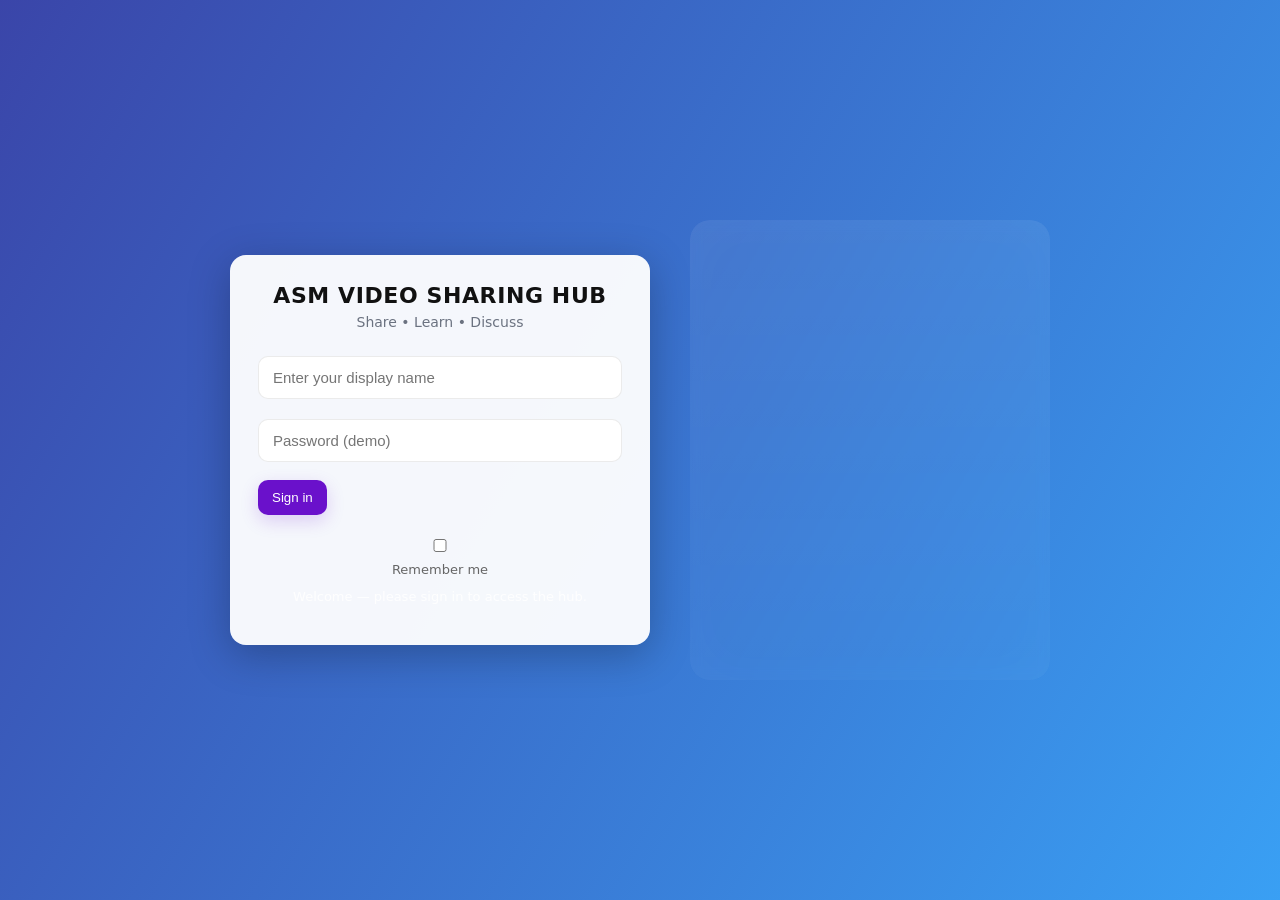
<file: index.html>
<!DOCTYPE html>
<html lang="en">
<head>
  <meta charset="utf-8" />
  <meta name="viewport" content="width=device-width,initial-scale=1" />
  <title>ASM VIDEO SHARING HUB</title>
  <link rel="stylesheet" href="style.css" />
</head>
<body>
  <!-- =========================
       LOGIN / SPLASH SCREEN
       (shown when not logged in)
       ========================= -->
  <div id="login-screen" class="login-screen">
    <div class="login-card">
      <h1 class="brand">ASM VIDEO SHARING HUB</h1>
      <p class="subtitle">Share • Learn • Discuss</p>

      <form id="loginForm" class="login-form" autocomplete="off">
        <input id="loginName" type="text" placeholder="Enter your display name" required />
        <input id="loginPass" type="password" placeholder="Password (demo)" required />
        <div class="login-actions">
          <button type="submit" class="btn primary">Sign in</button>
        </div>

        <div class="login-meta">
          <label class="small"><input id="rememberChk" type="checkbox" /> Remember me</label>
        </div>
      </form>

      <p class="login-foot">Welcome — please sign in to access the hub.</p>
    </div>

    <div class="login-decor">
      <!-- decorative area: subtle gradient + illustration placeholder -->
    </div>
  </div>

  <!-- =========================
       MAIN SITE
       (hidden until logged in)
       ========================= -->
  <div id="app" class="app hidden">
    <!-- Header -->
    <header class="topbar">
      <div class="left">
        <button id="hamburger" class="hamburger" aria-label="Open menu">☰</button>
        <h2 class="site-title">ASM VIDEO SHARING HUB</h2>
      </div>

      <div class="right">
        <div class="welcome">Hello, <span id="userNameDisplay"></span></div>
        <button id="themeToggle" class="icon-btn" title="Toggle theme">🌙</button>
      </div>
    </header>

    <!-- Side menu -->
    <aside id="sideMenu" class="side-menu">
      <nav>
        <button class="side-close" id="sideClose">✕</button>
        <ul>
          <li><button class="menu-btn" data-action="home">Home</button></li>
          <li><button class="menu-btn" data-action="upload">Upload Video</button></li>
          <li><button class="menu-btn" data-action="requests">View Requests</button></li>
          <li><button class="menu-btn" data-action="profile">Profile</button></li>
          <li><button id="logoutBtn" class="danger">Logout</button></li>
        </ul>
      </nav>
    </aside>

    <!-- Main content -->
    <main class="main">
      <!-- Category filter tabs -->
      <section class="filters">
        <button class="filter-btn active" data-cat="all">All</button>
        <button class="filter-btn" data-cat="Educational">Educational</button>
        <button class="filter-btn" data-cat="Personal">Personal</button>
        <button class="filter-btn" data-cat="Sports">Sports</button>
      </section>

      <!-- Video area -->
      <section id="videoArea" class="video-area">
        <!-- Videos are rendered here -->
      </section>

      <!-- Upload panel (hidden by default) -->
      <section id="uploadPanel" class="panel hidden">
        <h3>Upload a video (link)</h3>
        <input id="videoTitle" placeholder="Video title" />
        <input id="videoUrl" placeholder="YouTube or Instagram URL" />
        <div class="categories">
          <label><input type="checkbox" name="cat" value="Educational" /> Educational</label>
          <label><input type="checkbox" name="cat" value="Personal" /> Personal</label>
          <label><input type="checkbox" name="cat" value="Sports" /> Sports</label>
        </div>
        <div class="panel-actions">
          <button id="addVideoBtn" class="btn primary">Add Video</button>
          <button id="cancelUploadBtn" class="btn">Cancel</button>
        </div>
      </section>

      <!-- Requests panel -->
      <section id="requestsPanel" class="panel hidden">
        <h3>Video Requests</h3>
        <form id="requestForm">
          <input id="requestText" placeholder="What video would you like?" />
          <button class="btn" type="submit">Request</button>
        </form>
        <ul id="requestList" class="request-list"></ul>
      </section>

      <!-- Profile panel -->
      <section id="profilePanel" class="panel hidden">
        <h3>Your Profile</h3>
        <p><strong>Name:</strong> <span id="profileName"></span></p>
        <p><strong>Saved videos:</strong> <span id="profileCount">0</span></p>
        <button id="logoutBtn2" class="btn danger">Logout</button>
      </section>
    </main>

    <!-- Floating upload button (mobile-friendly) -->
    <button id="fabUpload" class="fab" title="Upload video">＋</button>

    <!-- Small footer -->
    <footer class="footer">
      <small>© ASM VIDEO SHARING HUB — demo (frontend only)</small>
    </footer>
  </div>

  <!-- Scripts -->
  <script src="script.js"></script>
</body>
</html>
</file>
<file: style.css>
/* =========================
   VARIABLES & BASE
   ========================= */
:root{
  --bg: #f4f7fb;
  --card: #ffffff;
  --muted: #6b7280;
  --accent: linear-gradient(135deg,#6a11cb,#2575fc);
  --accent-solid: #6a11cb;
  --text: #111827;
  --danger: #ef4444;
  --radius: 12px;
  --glass: rgba(255,255,255,0.75);
}

html[data-theme="dark"] {
  --bg: #0b1020;
  --card: #0f1724;
  --muted: #9ca3af;
  --accent-solid: #7c3aed;
  --text: #e6eef8;
  --glass: rgba(255,255,255,0.03);
}

/* Reset */
*{box-sizing:border-box}
body{
  margin:0;
  font-family:Inter,system-ui,Segoe UI,Roboto,Arial;
  background:var(--bg);
  color:var(--text);
  -webkit-font-smoothing:antialiased;
  -moz-osx-font-smoothing:grayscale;
  min-height:100vh;
}

/* =========================
   LOGIN SCREEN
   ========================= */
.login-screen{
  display:flex;
  min-height:100vh;
  align-items:center;
  justify-content:center;
  gap:40px;
  padding:30px;
  background: linear-gradient(120deg, rgba(38, 50, 160, 0.9), rgba(37, 150, 243, 0.9));
  color:#fff;
}

.login-card{
  width:100%;
  max-width:420px;
  background:rgba(255,255,255,0.95);
  color:#111;
  border-radius:16px;
  padding:28px;
  box-shadow:0 10px 40px rgba(0,0,0,0.25);
  text-align:center;
}

.brand{font-size:22px; margin:0 0 6px 0; letter-spacing:0.6px;}
.subtitle{margin:0 0 16px 0; color:var(--muted); font-size:14px}
.login-form input{
  width:100%;
  padding:12px 14px;
  margin:10px 0;
  border-radius:10px;
  border:1px solid rgba(0,0,0,0.08);
  font-size:15px;
}
.login-form input:focus{
  outline:none;
  border-color: rgba(106,17,203,0.9);
  box-shadow:0 6px 18px rgba(106,17,203,0.09);
}
.login-actions{display:flex; gap:10px; margin-top:8px}
.btn{
  background:transparent;
  border:1px solid rgba(0,0,0,0.08);
  padding:10px 14px;
  border-radius:10px;
  cursor:pointer;
}
.btn.primary{
  background:var(--accent-solid);
  color:white;
  border:0;
  box-shadow:0 6px 18px rgba(106,17,203,0.18);
}
.btn.danger{
  background:var(--danger);
  color:#fff;
  border:0;
}
.login-meta{margin-top:14px; color:#666; font-size:13px}
.login-foot{margin-top:12px; font-size:13px; color:#fff; opacity:0.9}

/* decorative side (hidden on small screens) */
.login-decor{
  display:block;
  width:360px;
  height:460px;
  border-radius:20px;
  background: linear-gradient(180deg, rgba(255,255,255,0.06), rgba(255,255,255,0.02));
  box-shadow: inset 0 0 60px rgba(255,255,255,0.03);
  backdrop-filter: blur(6px);
}
@media (max-width:900px){
  .login-decor{display:none}
}

/* =========================
   APP LAYOUT
   ========================= */
.hidden{display:none}

.topbar{
  display:flex;
  justify-content:space-between;
  align-items:center;
  padding:12px 18px;
  background:var(--glass);
  backdrop-filter: blur(6px);
  position:sticky; top:0; z-index:40;
}
.left{display:flex; align-items:center; gap:12px}
.site-title{font-size:16px; margin:0; font-weight:600}
.hamburger{background:transparent; border:0; font-size:20px; cursor:pointer}
.right{display:flex; align-items:center; gap:12px}
.welcome{font-size:14px}

/* side menu */
.side-menu{
  position:fixed;
  left:-280px;
  top:0;
  height:100%;
  width:260px;
  background:var(--card);
  color:var(--text);
  box-shadow: 10px 0 40px rgba(0,0,0,0.16);
  padding:18px;
  transition:left .28s ease;
  z-index:60;
}
.side-menu.open{left:0}
.side-menu nav ul{list-style:none; padding:0; margin:30px 0 0 0}
.side-menu nav li{margin:8px 0}
.side-menu .menu-btn{
  width:100%;
  background:transparent;
  padding:10px 12px;
  border-radius:10px;
  text-align:left;
  border:0;
  cursor:pointer;
  text-decoration:none;
}
.side-menu .menu-btn:hover{background:var(--accent-solid); color:white}

/* close btn */
.side-close{background:transparent;border:0; font-size:16px; float:right; cursor:pointer}

/* main content */
.main{
  padding:20px;
  max-width:1100px;
  margin:12px auto 80px;
}

/* filters */
.filters{display:flex; gap:10px; flex-wrap:wrap; margin-bottom:18px}
.filter-btn{
  padding:8px 12px;
  border-radius:999px;
  background:transparent;
  border:1px solid rgba(0,0,0,0.06);
  cursor:pointer;
}
.filter-btn.active{background:linear-gradient(90deg,#7c3aed,#2563eb); color:#fff; border:0}

/* video grid */
.video-area{
  display:grid;
  grid-template-columns:repeat(auto-fit,minmax(300px,1fr));
  gap:18px;
}

/* video card */
.video-card{
  background:var(--card);
  border-radius:12px;
  padding:12px;
  box-shadow: 0 8px 24px rgba(2,6,23,0.04);
  display:flex;
  flex-direction:column;
  gap:8px;
}
.video-card .meta{display:flex; justify-content:space-between; align-items:center; gap:8px}
.video-card h4{margin:0; font-size:15px}
.video-card p.small{margin:0; font-size:13px; color:var(--muted)}

/* responsive iframe */
.video-frame{
  width:100%;
  aspect-ratio:16/9;
  border-radius:8px;
  overflow:hidden;
}

/* comments */
.comments{margin-top:8px; display:flex; flex-direction:column; gap:8px}
.comment-list{list-style:none; padding:0; margin:0; display:flex; flex-direction:column; gap:6px}
.comment{background:rgba(0,0,0,0.04); padding:8px; border-radius:8px; font-size:14px}
.comment .meta{font-size:12px; color:var(--muted)}

/* comment input row */
.comment-row{display:flex; gap:8px; margin-top:6px}
.comment-row input{flex:1; padding:8px; border-radius:10px; border:1px solid rgba(0,0,0,0.06)}
.comment-row button{padding:8px 10px; border-radius:10px; border:0; cursor:pointer; background:var(--accent-solid); color:#fff}

/* panels (upload, requests, profile) */
.panel{background:var(--card); padding:14px; border-radius:12px; box-shadow:0 8px 24px rgba(0,0,0,0.04); margin-top:18px}
.panel input{width:100%; padding:10px; border-radius:10px; margin:8px 0; border:1px solid rgba(0,0,0,0.06)}
.categories{display:flex; gap:12px; flex-wrap:wrap}
.panel-actions{display:flex; gap:8px; margin-top:8px}

/* requests list */
.request-list{list-style:none; padding:0; margin-top:12px; display:flex; flex-direction:column; gap:8px}
.request-item{background:rgba(0,0,0,0.03); padding:8px; border-radius:8px; display:flex; justify-content:space-between; align-items:center}

/* floating action button */
.fab{
  position:fixed;
  right:18px;
  bottom:18px;
  width:56px;height:56px;border-radius:50%;
  display:flex; align-items:center; justify-content:center;
  border:0; font-size:28px; cursor:pointer;
  background:linear-gradient(135deg,#ff7a7a,#ffb1b1);
  color:#fff; box-shadow:0 10px 30px rgba(0,0,0,0.2); z-index:50;
}

/* footer */
.footer{position:fixed; left:0; right:0; bottom:0; text-align:center; padding:8px 12px; font-size:13px; color:var(--muted)}

/* small screens */
@media (max-width:720px){
  .video-area{grid-template-columns:1fr}
  .side-menu{width:80%; left:-90%}
}
</file>
